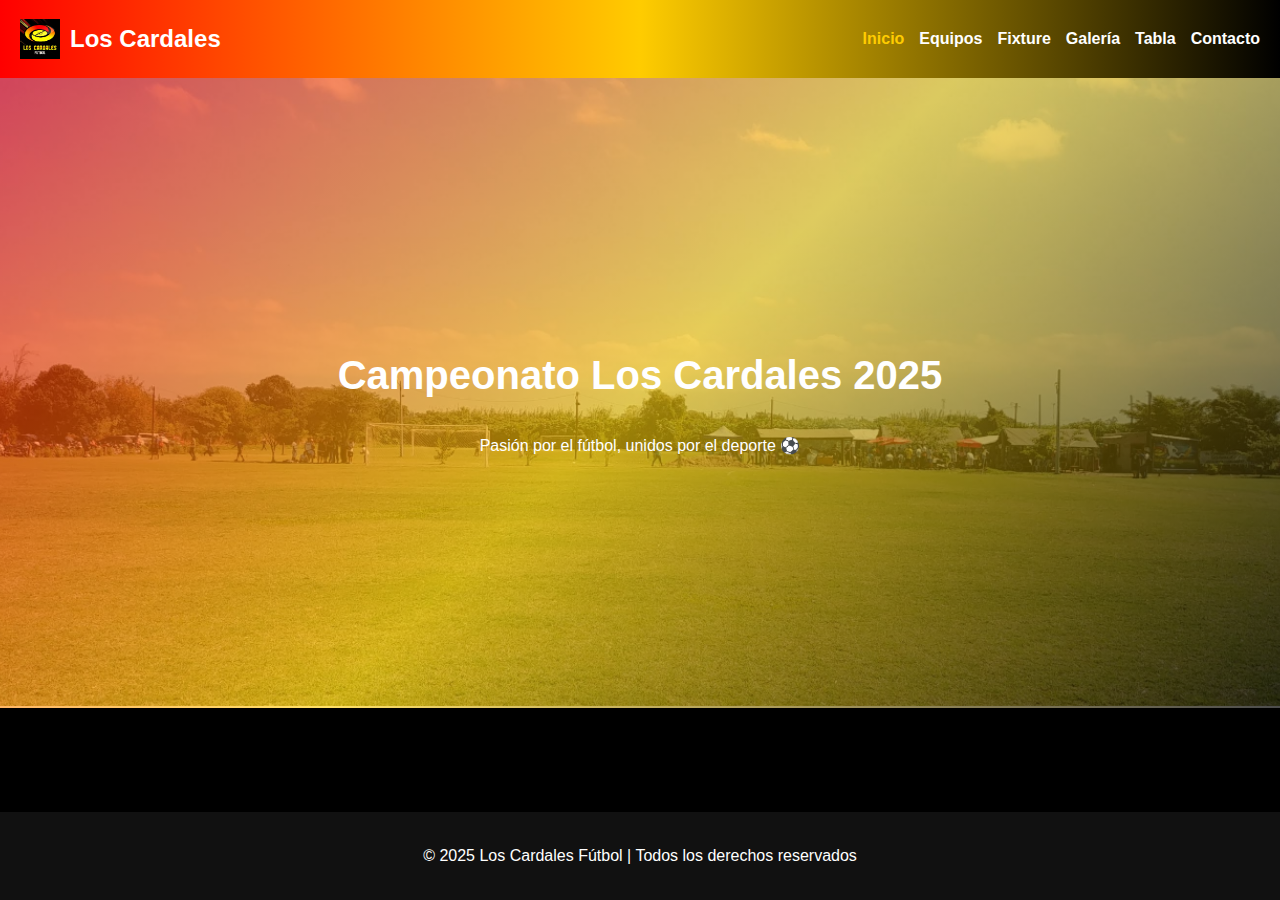
<file: index.html>
<!DOCTYPE html>
<html lang="es">
<head>
  <meta charset="UTF-8">
  <meta name="viewport" content="width=device-width, initial-scale=1.0">
  <title>Inicio | Los Cardales Fútbol</title>
  <link rel="stylesheet" href="./css/estilo.css">
</head>
<body>
  <!-- Header -->
  <header>
    <div class="logo">
      <img src="./img/logo.jpg" alt="Los Cardales Logo">
      <h1>Los Cardales</h1>
    </div>
    <nav>
      <ul class="nav-links">
        <li><a class="active" href="index.html">Inicio</a></li>
        <li><a href="equipos.html">Equipos</a></li>
        <li><a href="fixture.html">Fixture</a></li>
        <li><a href="galeria.html">Galería</a></li>
        <li><a href="posiciones.html">Tabla</a></li>
        <li><a href="contacto.html">Contacto</a></li>
      </ul>
    </nav>
    <div class="menu-toggle" id="menu-toggle">☰</div>
  </header>
  <main>
    <!-- Hero -->
      <section class="hero">
        <h2>Campeonato Los Cardales 2025</h2>
        <p>Pasión por el fútbol, unidos por el deporte ⚽</p>
      </section>
    </main>
  <!-- Footer -->
  <footer>
    <p>© 2025 Los Cardales Fútbol | Todos los derechos reservados</p>
  </footer>

  <script src="js/main.js"></script>
</body>
</html>
</file>
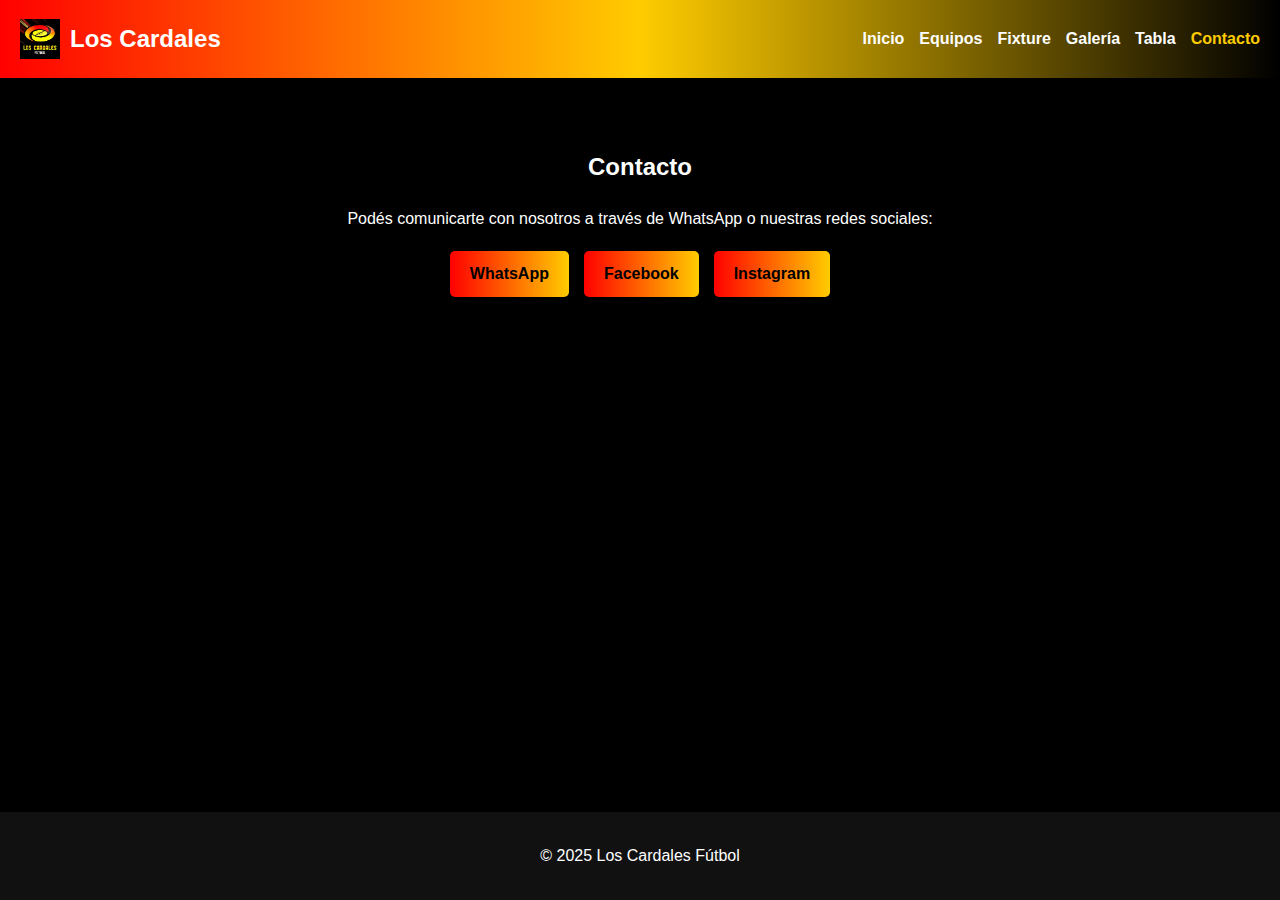
<file: contacto.html>
<!DOCTYPE html>
<html lang="es">
<head>
  <meta charset="UTF-8">
  <meta name="viewport" content="width=device-width, initial-scale=1.0">
  <title>Contacto | Los Cardales Fútbol</title>
  <link rel="stylesheet" href="./css/estilo.css">
</head>
<body>
  <header>
    <div class="logo">
      <img src="./img/logo.jpg" alt="Los Cardales Logo">
      <h1>Los Cardales</h1>
    </div>
    <nav>
      <ul class="nav-links">
        <li><a href="index.html">Inicio</a></li>
        <li><a href="equipos.html">Equipos</a></li>
        <li><a href="fixture.html">Fixture</a></li>
        <li><a href="galeria.html">Galería</a></li>
        <li><a href="posiciones.html">Tabla</a></li>
        <li><a href="contacto.html" class="active">Contacto</a></li>
      </ul>
    </nav>
    <div class="menu-toggle" id="menu-toggle">☰</div>
  </header>
<main>
  <section class="section">
    <h2>Contacto</h2>
    <p>Podés comunicarte con nosotros a través de WhatsApp o nuestras redes sociales:</p>
    <div class="social-links">
      <a href="https://wa.me/XXXXXXXXXX" target="_blank">WhatsApp</a>
      <a href="https://www.facebook.com/loscardalesfutbol" target="_blank">Facebook</a>
      <a href="https://www.instagram.com/loscardalesfut/" target="_blank">Instagram</a>
    </div>
  </section>
</main>
  <footer>
    <p>© 2025 Los Cardales Fútbol</p>
  </footer>
  <script src="js/main.js"></script>
</body>
</html>
</file>
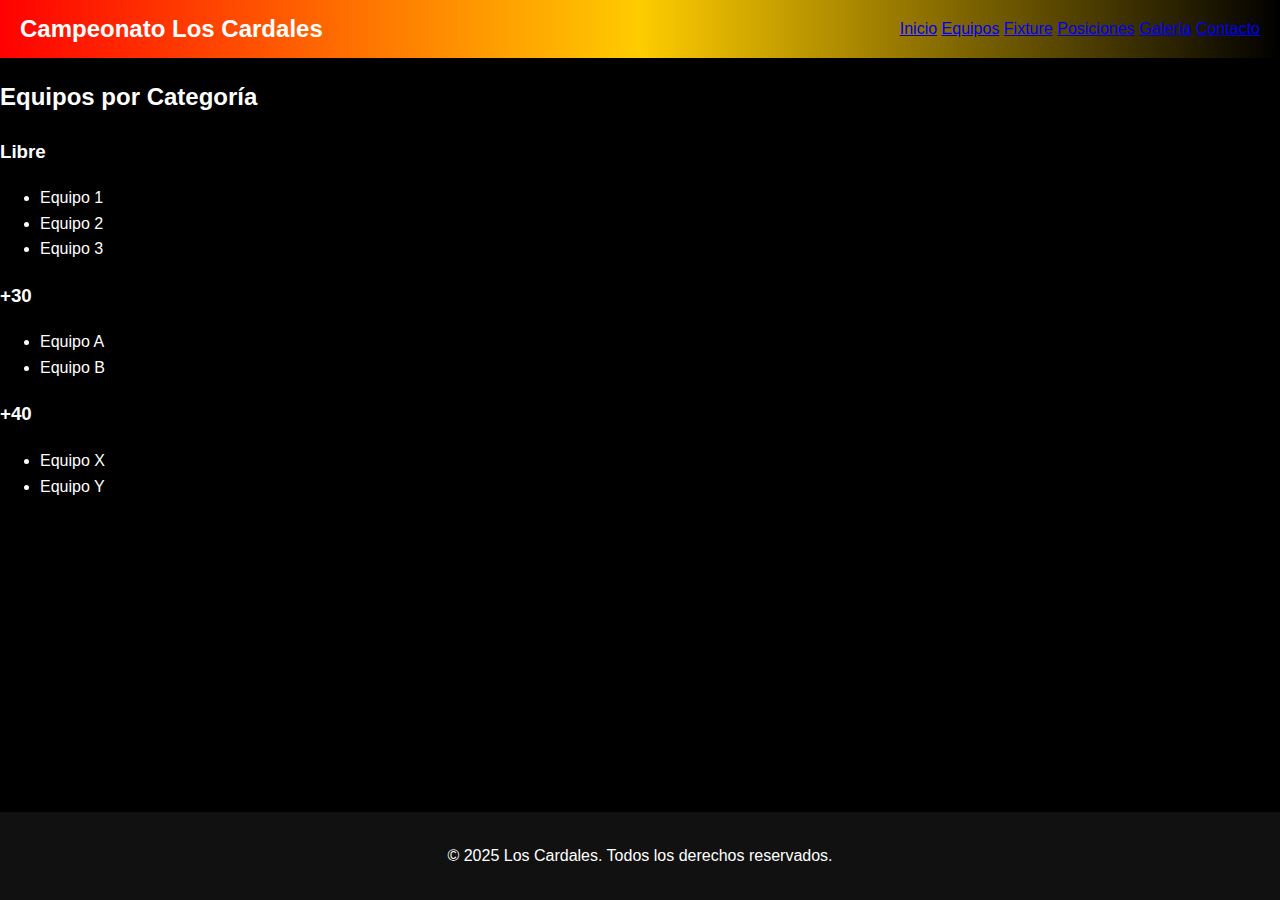
<file: equipos.html>
<!DOCTYPE html>
<html lang="es">
<head>
    <meta charset="UTF-8">
    <title>Equipos | Los Cardales</title>
    <link rel="stylesheet" href="css/estilo.css">
</head>
<body>
    <header>
        <h1>Campeonato Los Cardales</h1>
        <nav>
            <a href="index.html">Inicio</a>
            <a href="equipos.html">Equipos</a>
            <a href="fixture.html">Fixture</a>
            <a href="posiciones.html">Posiciones</a>
            <a href="galeria.html">Galería</a>
            <a href="contacto.html">Contacto</a>
        </nav>
    </header>
    <main>
        <h2>Equipos por Categoría</h2>
        <section>
            <h3>Libre</h3>
            <ul>
                <li>Equipo 1</li>
                <li>Equipo 2</li>
                <li>Equipo 3</li>
            </ul>
        </section>
        <section>
            <h3>+30</h3>
            <ul>
                <li>Equipo A</li>
                <li>Equipo B</li>
            </ul>
        </section>
        <section>
            <h3>+40</h3>
            <ul>
                <li>Equipo X</li>
                <li>Equipo Y</li>
            </ul>
        </section>
    </main>
    <footer>
        <p>&copy; 2025 Los Cardales. Todos los derechos reservados.</p>
    </footer>
</body>
</html>
</file>
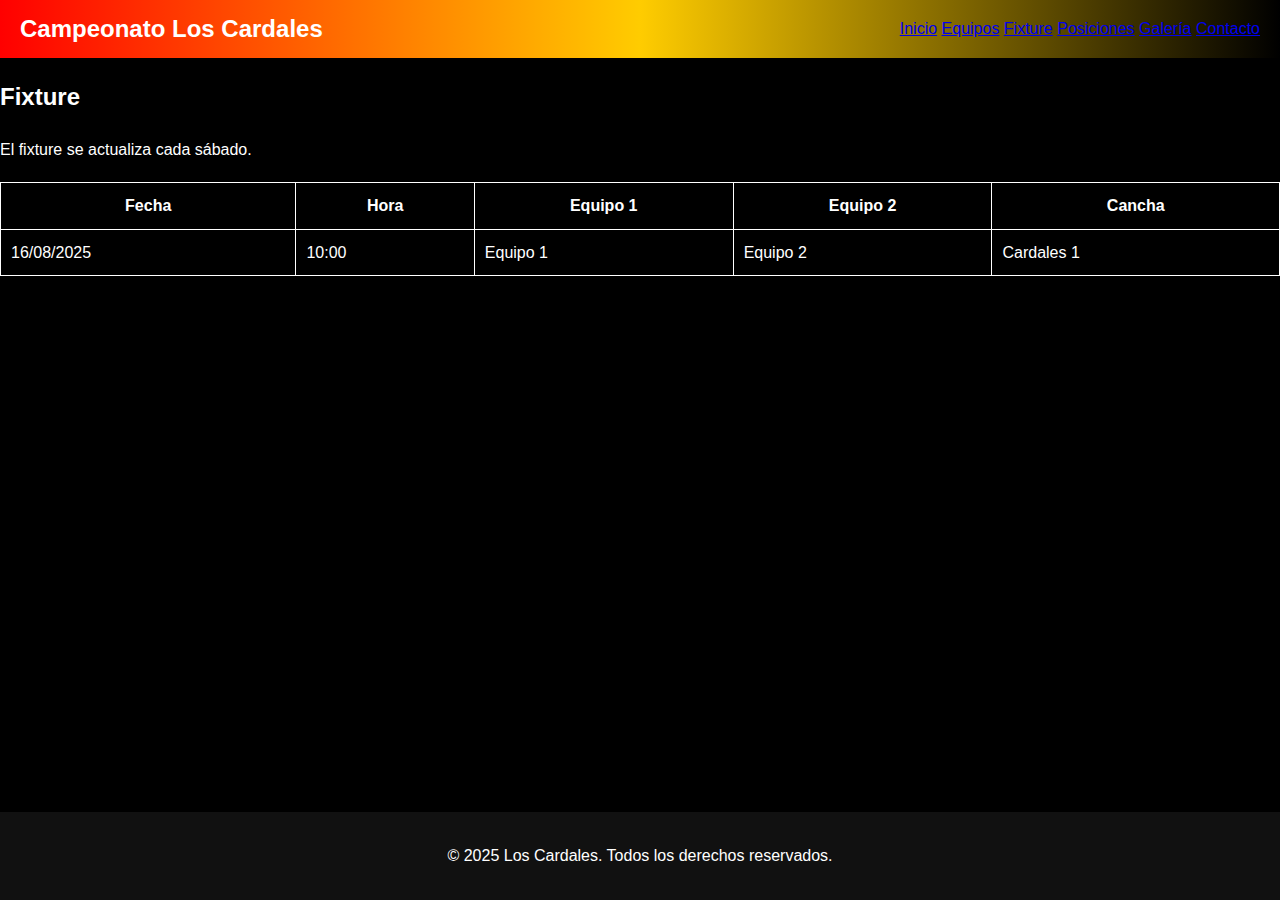
<file: fixture.html>
<!DOCTYPE html>
<html lang="es">
<head>
    <meta charset="UTF-8">
    <title>Fixture | Los Cardales</title>
    <link rel="stylesheet" href="css/estilo.css">
</head>
<body>
    <header>
        <h1>Campeonato Los Cardales</h1>
        <nav>
            <a href="index.html">Inicio</a>
            <a href="equipos.html">Equipos</a>
            <a href="fixture.html">Fixture</a>
            <a href="posiciones.html">Posiciones</a>
            <a href="galeria.html">Galería</a>
            <a href="contacto.html">Contacto</a>
        </nav>
    </header>
    <main>
        <h2>Fixture</h2>
        <p>El fixture se actualiza cada sábado.</p>
        <table>
            <thead>
                <tr>
                    <th>Fecha</th>
                    <th>Hora</th>
                    <th>Equipo 1</th>
                    <th>Equipo 2</th>
                    <th>Cancha</th>
                </tr>
            </thead>
            <tbody>
                <tr>
                    <td>16/08/2025</td>
                    <td>10:00</td>
                    <td>Equipo 1</td>
                    <td>Equipo 2</td>
                    <td>Cardales 1</td>
                </tr>
                <!-- Más filas aquí -->
            </tbody>
        </table>
    </main>
    <footer>
        <p>&copy; 2025 Los Cardales. Todos los derechos reservados.</p>
    </footer>
</body>
</html>
</file>
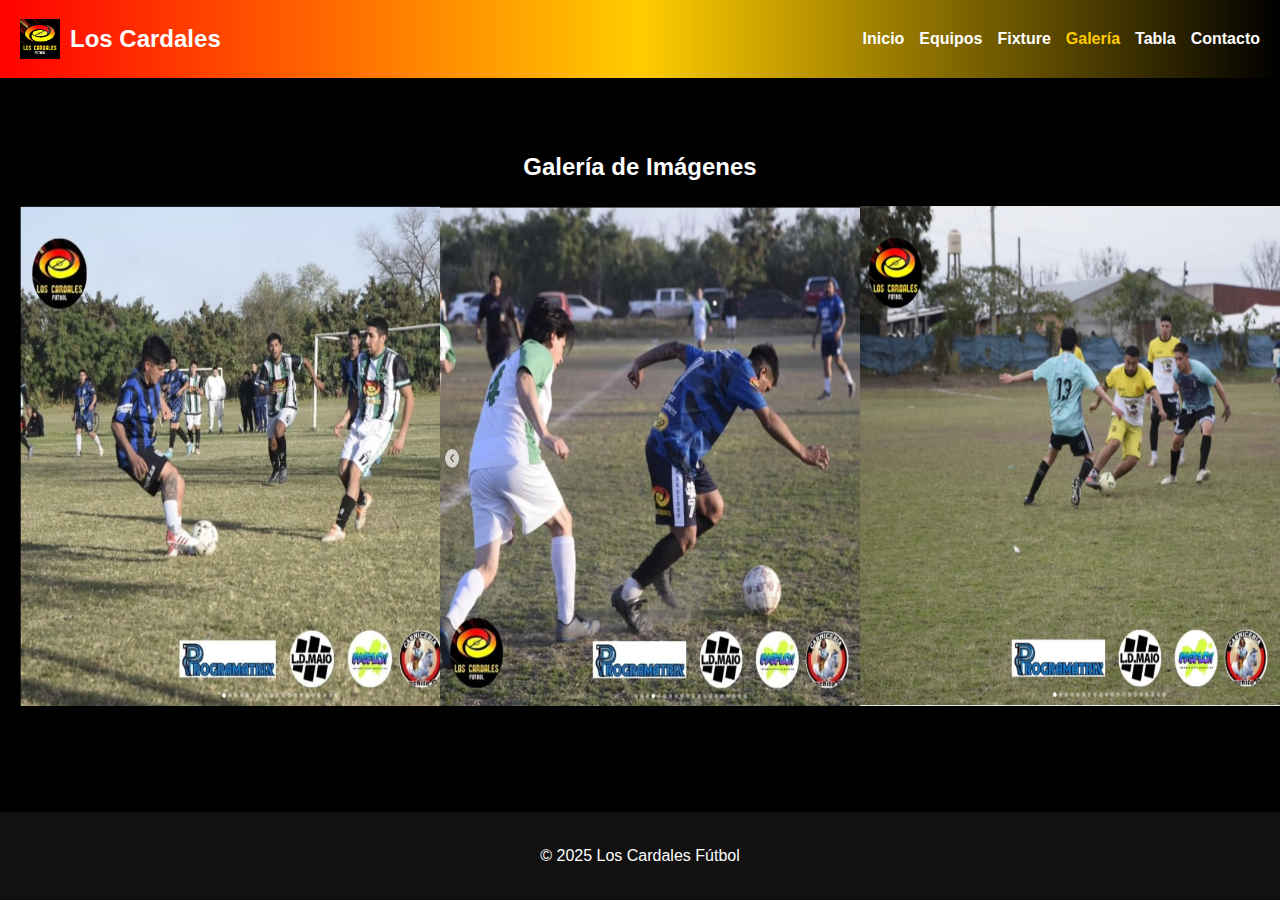
<file: galeria.html>
<!DOCTYPE html>
<html lang="es">
<head>
  <meta charset="UTF-8">
  <meta name="viewport" content="width=device-width, initial-scale=1.0">
  <title>Galería | Los Cardales Fútbol</title>
  <link rel="stylesheet" href="./css/estilo.css">
</head>
<body>
  <header>
    <div class="logo">
      <img src="./img/logo.jpg" alt="Los Cardales Logo">
      <h1>Los Cardales</h1>
    </div>
    <nav>
      <ul class="nav-links">
        <li><a href="index.html">Inicio</a></li>
        <li><a href="equipos.html">Equipos</a></li>
        <li><a href="fixture.html">Fixture</a></li>
        <li><a href="galeria.html" class="active">Galería</a></li>
        <li><a href="posiciones.html">Tabla</a></li>
        <li><a href="contacto.html">Contacto</a></li>
      </ul>
    </nav>
    <div class="menu-toggle" id="menu-toggle">☰</div>
  </header>
<main>
  <section class="section">
    <h2>Galería de Imágenes</h2>
    <div class="grid">
      <img src="img/Post 1.png" alt="Imagen 1" width="500" height="500">
      <img src="img/Post 2.png" alt="Imagen 2" width="500" height="500"> 
      <img src="img/Post 3.png" alt="Imagen 3" width="500" height="500">
    </div>
  </section>
</main>
  <footer>
    <p>© 2025 Los Cardales Fútbol</p>
  </footer>
  <script src="js/main.js"></script>
</body>
</html>
</file>
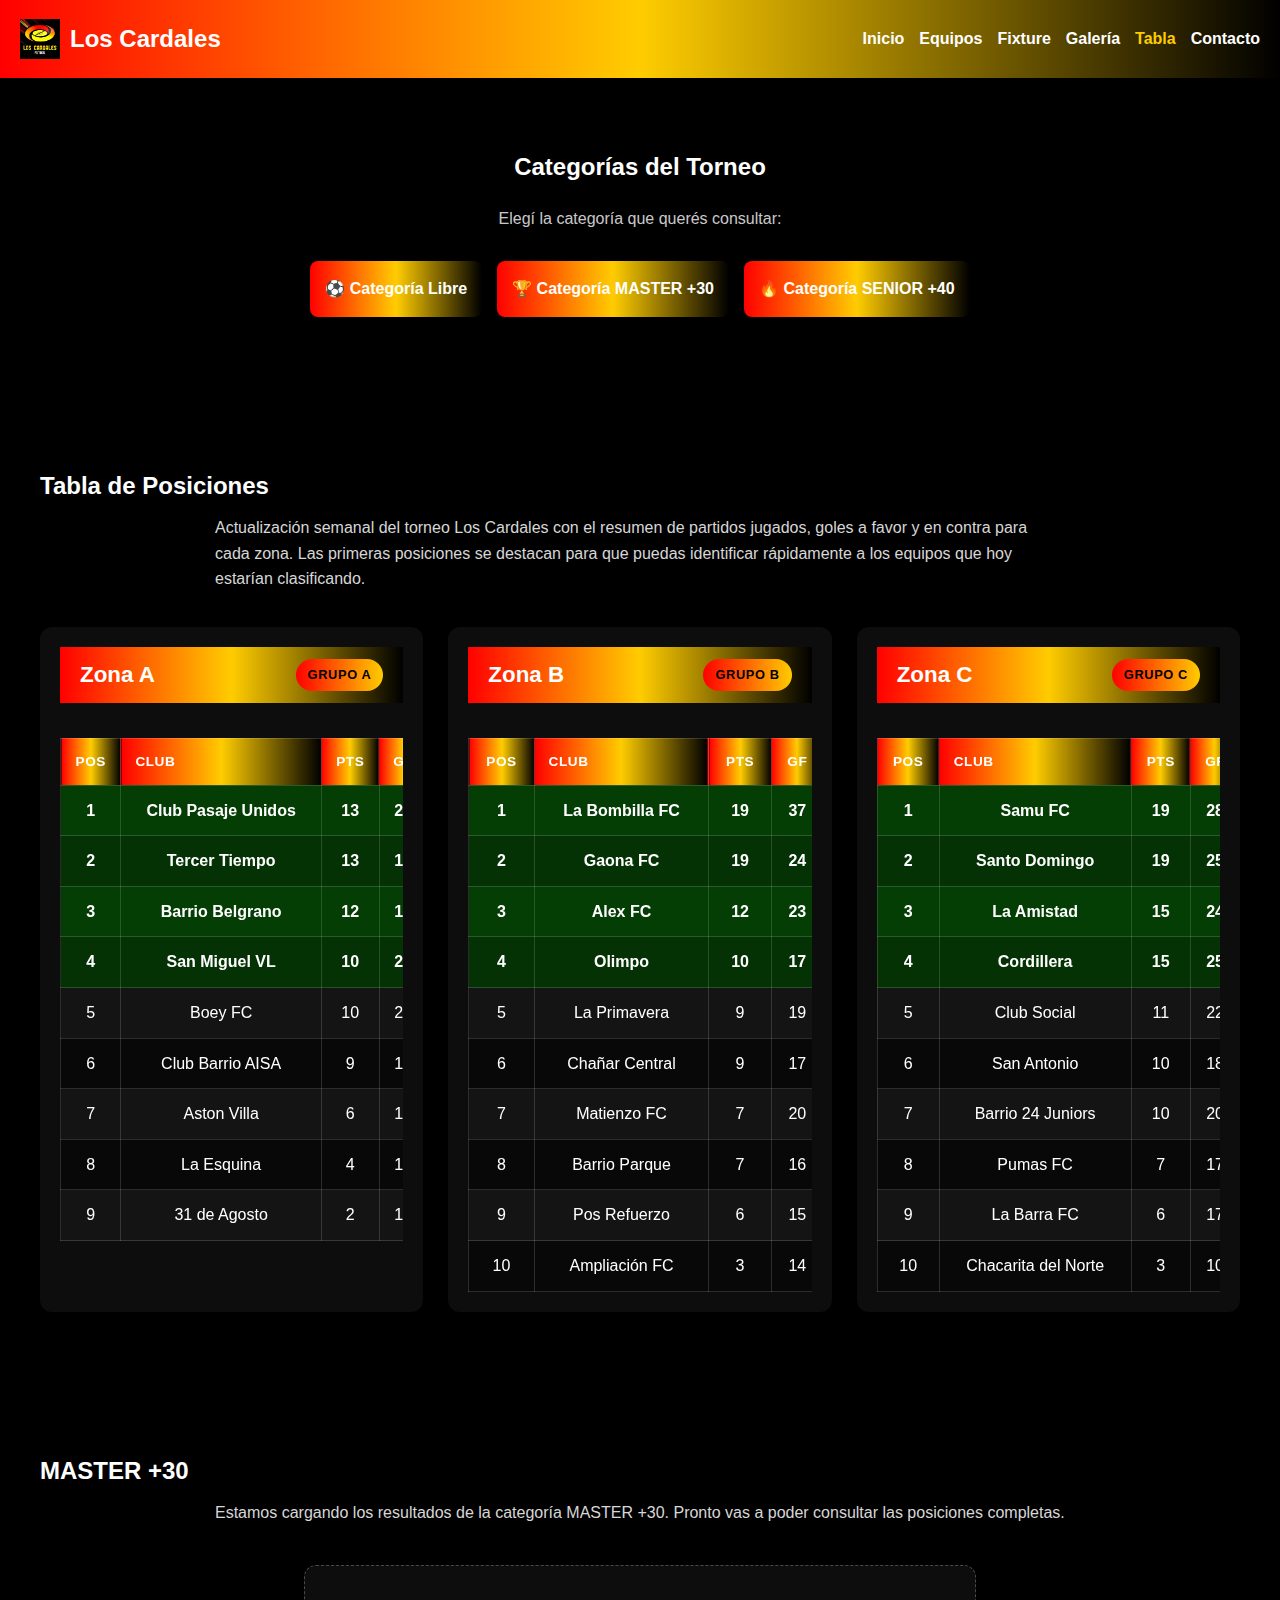
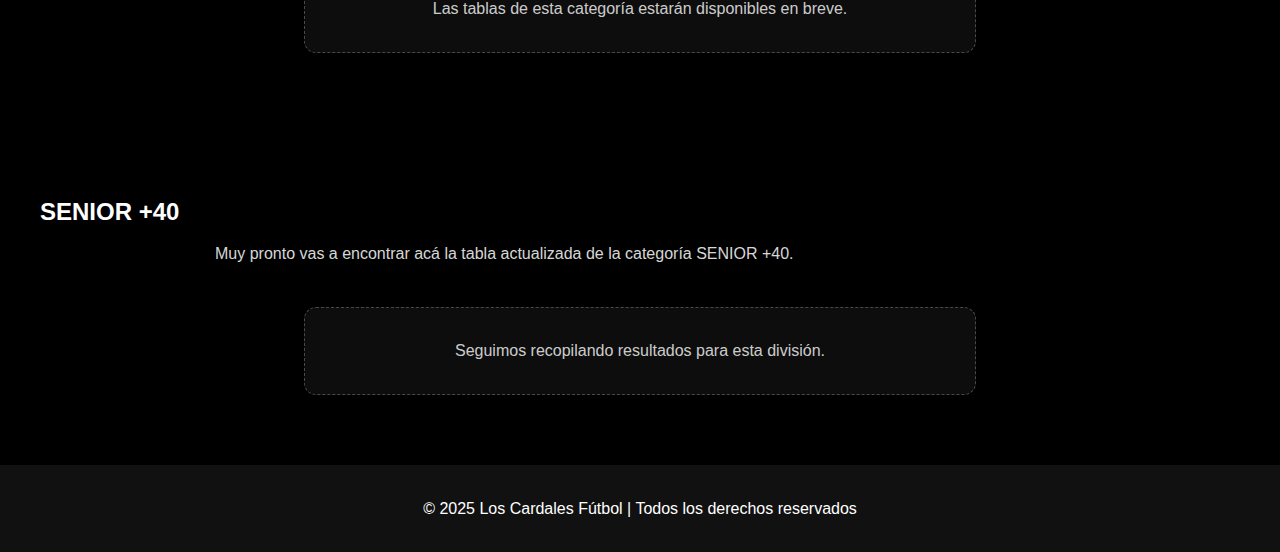
<file: posiciones.html>
<!DOCTYPE html>
<html lang="es">
<head>
  <meta charset="UTF-8">
  <meta name="viewport" content="width=device-width, initial-scale=1.0">
  <title>Tabla de Posiciones | Los Cardales Fútbol</title>
  <link rel="stylesheet" href="./css/estilo.css">
</head>
<body>
  <header>
    <div class="logo">
      <img src="./img/logo.jpg" alt="Los Cardales Logo">
      <h1>Los Cardales</h1>
    </div>
    <nav>
      <ul class="nav-links">
        <li><a href="index.html">Inicio</a></li>
        <li><a href="equipos.html">Equipos</a></li>
        <li><a href="fixture.html">Fixture</a></li>
        <li><a href="galeria.html">Galería</a></li>
        <li><a href="posiciones.html" class="active">Tabla</a></li>
        <li><a href="contacto.html">Contacto</a></li>
      </ul>
    </nav>
    <div class="menu-toggle" id="menu-toggle">☰</div>
  </header>
  <main>
    <section class="section section-categorias">
      <h2>Categorías del Torneo</h2>
      <p>Elegí la categoría que querés consultar:</p>
      <div class="categorias">
        <a href="#tabla-libre" class="btn-categoria">⚽ Categoría Libre</a>
        <a href="#tabla-master30" class="btn-categoria">🏆 Categoría MASTER +30</a>
        <a href="#tabla-senior40" class="btn-categoria">🔥 Categoría SENIOR +40</a>
      </div>
    </section>

    <section id="tabla-libre" class="section section-posiciones">
      <div class="posiciones-intro">
        <h2>Tabla de Posiciones</h2>
        <p>
          Actualización semanal del torneo Los Cardales con el resumen de partidos jugados,
          goles a favor y en contra para cada zona. Las primeras posiciones se destacan para
          que puedas identificar rápidamente a los equipos que hoy estarían clasificando.
        </p>
      </div>
      <div class="zonas-container">
        <article class="zona">
          <header class="zona-encabezado">
            <h3>Zona A</h3>
            <span class="zona-badge">Grupo A</span>
          </header>
          <div class="tabla-wrapper">
            <table class="tabla-posiciones">
              <thead>
                <tr>
                  <th scope="col">Pos</th>
                  <th scope="col" class="col-club">Club</th>
                  <th scope="col">Pts</th>
                  <th scope="col">GF</th>
                  <th scope="col">GC</th>
                  <th scope="col">Dif</th>
                  <th scope="col">PJ</th>
                </tr>
              </thead>
              <tbody>
                <tr class="clasificado">
                  <td>1</td>
                  <td>Club Pasaje Unidos</td>
                  <td>13</td>
                  <td>21</td>
                  <td>9</td>
                  <td>+12</td>
                  <td>6</td>
                </tr>
                <tr class="clasificado">
                  <td>2</td>
                  <td>Tercer Tiempo</td>
                  <td>13</td>
                  <td>19</td>
                  <td>9</td>
                  <td>+10</td>
                  <td>6</td>
                </tr>
                <tr class="clasificado">
                  <td>3</td>
                  <td>Barrio Belgrano</td>
                  <td>12</td>
                  <td>18</td>
                  <td>9</td>
                  <td>+9</td>
                  <td>5</td>
                </tr>
                <tr class="clasificado">
                  <td>4</td>
                  <td>San Miguel VL</td>
                  <td>10</td>
                  <td>24</td>
                  <td>17</td>
                  <td>+7</td>
                  <td>6</td>
                </tr>
                <tr>
                  <td>5</td>
                  <td>Boey FC</td>
                  <td>10</td>
                  <td>20</td>
                  <td>20</td>
                  <td>0</td>
                  <td>6</td>
                </tr>
                <tr>
                  <td>6</td>
                  <td>Club Barrio AISA</td>
                  <td>9</td>
                  <td>16</td>
                  <td>18</td>
                  <td>-2</td>
                  <td>6</td>
                </tr>
                <tr>
                  <td>7</td>
                  <td>Aston Villa</td>
                  <td>6</td>
                  <td>13</td>
                  <td>22</td>
                  <td>-9</td>
                  <td>5</td>
                </tr>
                <tr>
                  <td>8</td>
                  <td>La Esquina</td>
                  <td>4</td>
                  <td>10</td>
                  <td>20</td>
                  <td>-10</td>
                  <td>6</td>
                </tr>
                <tr>
                  <td>9</td>
                  <td>31 de Agosto</td>
                  <td>2</td>
                  <td>15</td>
                  <td>26</td>
                  <td>-11</td>
                  <td>6</td>
                </tr>
              </tbody>
            </table>
          </div>
        </article>
        <article class="zona">
          <header class="zona-encabezado">
            <h3>Zona B</h3>
            <span class="zona-badge">Grupo B</span>
          </header>
          <div class="tabla-wrapper">
            <table class="tabla-posiciones">
              <thead>
                <tr>
                  <th scope="col">Pos</th>
                  <th scope="col" class="col-club">Club</th>
                  <th scope="col">Pts</th>
                  <th scope="col">GF</th>
                  <th scope="col">GC</th>
                  <th scope="col">Dif</th>
                  <th scope="col">PJ</th>
                </tr>
              </thead>
              <tbody>
                <tr class="clasificado">
                  <td>1</td>
                  <td>La Bombilla FC</td>
                  <td>19</td>
                  <td>37</td>
                  <td>9</td>
                  <td>+28</td>
                  <td>7</td>
                </tr>
                <tr class="clasificado">
                  <td>2</td>
                  <td>Gaona FC</td>
                  <td>19</td>
                  <td>24</td>
                  <td>8</td>
                  <td>+16</td>
                  <td>7</td>
                </tr>
                <tr class="clasificado">
                  <td>3</td>
                  <td>Alex FC</td>
                  <td>12</td>
                  <td>23</td>
                  <td>24</td>
                  <td>-1</td>
                  <td>7</td>
                </tr>
                <tr class="clasificado">
                  <td>4</td>
                  <td>Olimpo</td>
                  <td>10</td>
                  <td>17</td>
                  <td>18</td>
                  <td>-1</td>
                  <td>7</td>
                </tr>
                <tr>
                  <td>5</td>
                  <td>La Primavera</td>
                  <td>9</td>
                  <td>19</td>
                  <td>25</td>
                  <td>-6</td>
                  <td>7</td>
                </tr>
                <tr>
                  <td>6</td>
                  <td>Chañar Central</td>
                  <td>9</td>
                  <td>17</td>
                  <td>26</td>
                  <td>-9</td>
                  <td>7</td>
                </tr>
                <tr>
                  <td>7</td>
                  <td>Matienzo FC</td>
                  <td>7</td>
                  <td>20</td>
                  <td>26</td>
                  <td>-6</td>
                  <td>7</td>
                </tr>
                <tr>
                  <td>8</td>
                  <td>Barrio Parque</td>
                  <td>7</td>
                  <td>16</td>
                  <td>27</td>
                  <td>-11</td>
                  <td>7</td>
                </tr>
                <tr>
                  <td>9</td>
                  <td>Pos Refuerzo</td>
                  <td>6</td>
                  <td>15</td>
                  <td>29</td>
                  <td>-14</td>
                  <td>7</td>
                </tr>
                <tr>
                  <td>10</td>
                  <td>Ampliación FC</td>
                  <td>3</td>
                  <td>14</td>
                  <td>38</td>
                  <td>-24</td>
                  <td>7</td>
                </tr>
              </tbody>
            </table>
          </div>
        </article>
        <article class="zona">
          <header class="zona-encabezado">
            <h3>Zona C</h3>
            <span class="zona-badge">Grupo C</span>
          </header>
          <div class="tabla-wrapper">
            <table class="tabla-posiciones">
              <thead>
                <tr>
                  <th scope="col">Pos</th>
                  <th scope="col" class="col-club">Club</th>
                  <th scope="col">Pts</th>
                  <th scope="col">GF</th>
                  <th scope="col">GC</th>
                  <th scope="col">Dif</th>
                  <th scope="col">PJ</th>
                </tr>
              </thead>
              <tbody>
                <tr class="clasificado">
                  <td>1</td>
                  <td>Samu FC</td>
                  <td>19</td>
                  <td>28</td>
                  <td>9</td>
                  <td>+19</td>
                  <td>7</td>
                </tr>
                <tr class="clasificado">
                  <td>2</td>
                  <td>Santo Domingo</td>
                  <td>19</td>
                  <td>25</td>
                  <td>11</td>
                  <td>+14</td>
                  <td>7</td>
                </tr>
                <tr class="clasificado">
                  <td>3</td>
                  <td>La Amistad</td>
                  <td>15</td>
                  <td>24</td>
                  <td>13</td>
                  <td>+11</td>
                  <td>7</td>
                </tr>
                <tr class="clasificado">
                  <td>4</td>
                  <td>Cordillera</td>
                  <td>15</td>
                  <td>25</td>
                  <td>16</td>
                  <td>+9</td>
                  <td>7</td>
                </tr>
                <tr>
                  <td>5</td>
                  <td>Club Social</td>
                  <td>11</td>
                  <td>22</td>
                  <td>26</td>
                  <td>-4</td>
                  <td>7</td>
                </tr>
                <tr>
                  <td>6</td>
                  <td>San Antonio</td>
                  <td>10</td>
                  <td>18</td>
                  <td>18</td>
                  <td>0</td>
                  <td>7</td>
                </tr>
                <tr>
                  <td>7</td>
                  <td>Barrio 24 Juniors</td>
                  <td>10</td>
                  <td>20</td>
                  <td>23</td>
                  <td>-3</td>
                  <td>7</td>
                </tr>
                <tr>
                  <td>8</td>
                  <td>Pumas FC</td>
                  <td>7</td>
                  <td>17</td>
                  <td>19</td>
                  <td>-2</td>
                  <td>7</td>
                </tr>
                <tr>
                  <td>9</td>
                  <td>La Barra FC</td>
                  <td>6</td>
                  <td>17</td>
                  <td>24</td>
                  <td>-7</td>
                  <td>7</td>
                </tr>
                <tr>
                  <td>10</td>
                  <td>Chacarita del Norte</td>
                  <td>3</td>
                  <td>10</td>
                  <td>27</td>
                  <td>-17</td>
                  <td>7</td>
                </tr>
              </tbody>
            </table>
          </div>
        </article>
      </div>
    </section>

    <section id="tabla-master30" class="section section-posiciones">
      <div class="posiciones-intro">
        <h2>MASTER +30</h2>
        <p>Estamos cargando los resultados de la categoría MASTER +30. Pronto vas a poder consultar las posiciones completas.</p>
      </div>
      <div class="tabla-placeholder">
        <p>Las tablas de esta categoría estarán disponibles en breve.</p>
      </div>
    </section>

    <section id="tabla-senior40" class="section section-posiciones">
      <div class="posiciones-intro">
        <h2>SENIOR +40</h2>
        <p>Muy pronto vas a encontrar acá la tabla actualizada de la categoría SENIOR +40.</p>
      </div>
      <div class="tabla-placeholder">
        <p>Seguimos recopilando resultados para esta división.</p>
      </div>
    </section>
  </main>
  <footer>
    <p>© 2025 Los Cardales Fútbol | Todos los derechos reservados</p>
  </footer>
  <script src="js/main.js"></script>
</body>
</html>
</file>
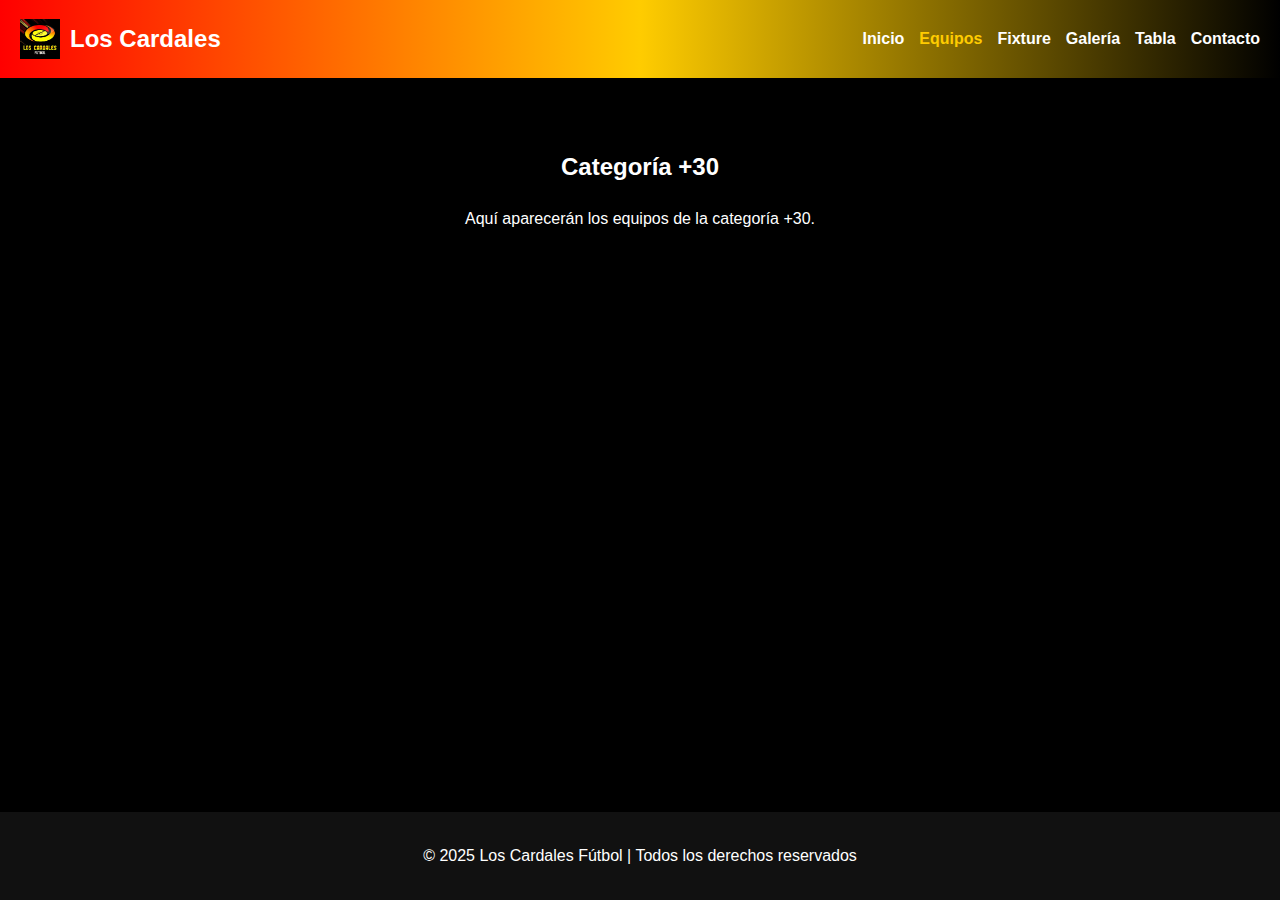
<file: Equipos/mas30.html>
<!DOCTYPE html>
<html lang="es">
<head>
  <meta charset="UTF-8">
  <meta name="viewport" content="width=device-width, initial-scale=1.0">
  <title>Categoría +30 | Los Cardales</title>
  <link rel="stylesheet" href="../css/estilo.css">
</head>
<body>
  <!-- Header -->
  <header>
    <div class="logo">
      <img src="../img/logo.jpg" alt="Los Cardales Logo">
      <h1>Los Cardales</h1>
    </div>
    <nav>
      <ul class="nav-links">
        <li><a href="../index.html">Inicio</a></li>
        <li><a href="../equipos.html" class="active">Equipos</a></li>
        <li><a href="../fixture.html">Fixture</a></li>
        <li><a href="../galeria.html">Galería</a></li>
        <li><a href="../posiciones.html">Tabla</a></li>
        <li><a href="../contacto.html">Contacto</a></li>
      </ul>
    </nav>
    <div class="menu-toggle" id="menu-toggle">☰</div>
  </header>

  <!-- Contenido -->
  <main>
    <section class="section">
      <h2>Categoría +30</h2>
      <p>Aquí aparecerán los equipos de la categoría +30.</p>
    </section>
  </main>

  <!-- Footer -->
  <footer>
    <p>© 2025 Los Cardales Fútbol | Todos los derechos reservados</p>
  </footer>

  <script src="../js/main.js"></script>
</body>
</html>
</file>
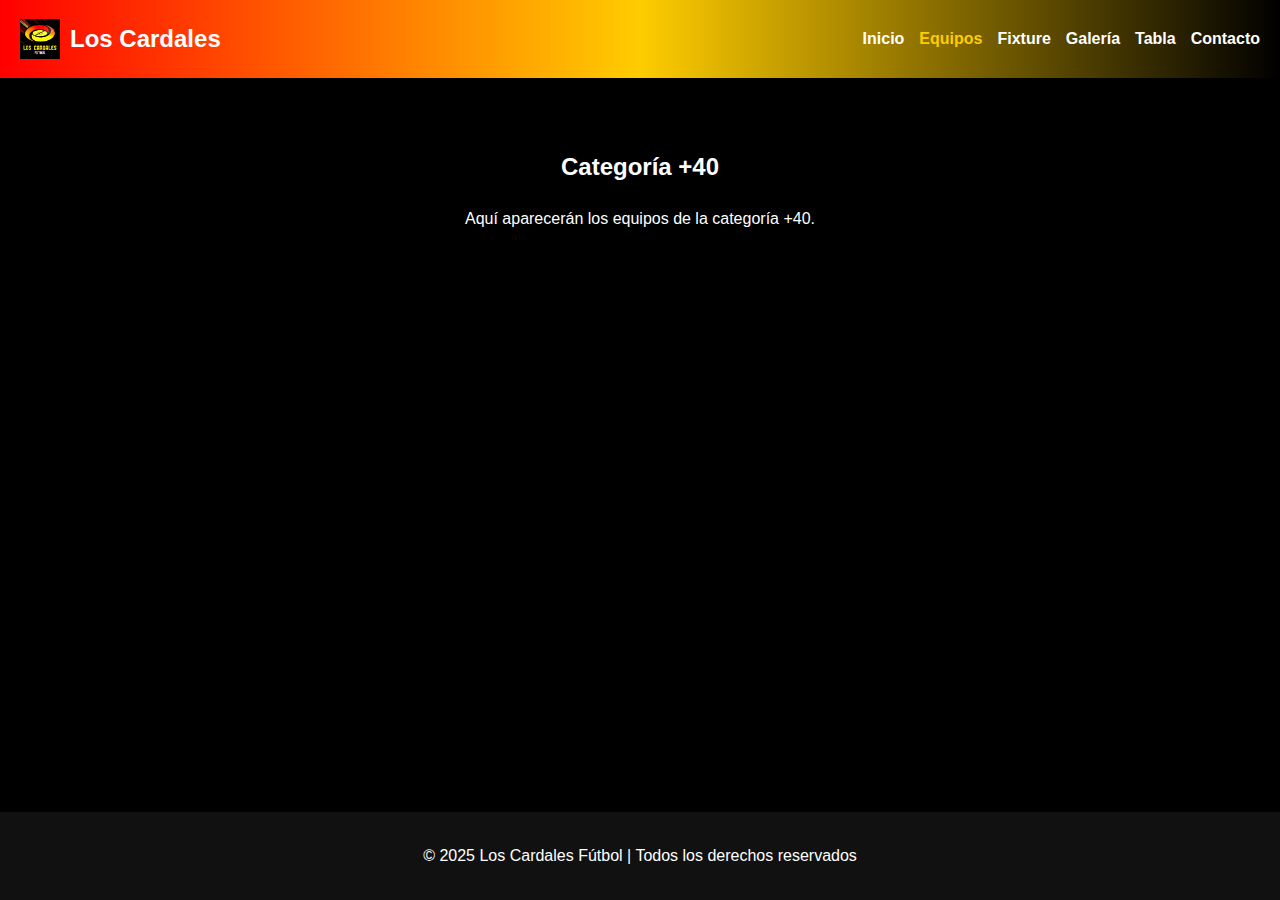
<file: Equipos/mas40.html>
<!DOCTYPE html>
<html lang="es">
<head>
  <meta charset="UTF-8">
  <meta name="viewport" content="width=device-width, initial-scale=1.0">
  <title>Categoría +40 | Los Cardales</title>
  <link rel="stylesheet" href="../css/estilo.css">
</head>
<body>
  <!-- Header -->
  <header>
    <div class="logo">
      <img src="../img/logo.jpg" alt="Los Cardales Logo">
      <h1>Los Cardales</h1>
    </div>
    <nav>
      <ul class="nav-links">
        <li><a href="../index.html">Inicio</a></li>
        <li><a href="../equipos.html" class="active">Equipos</a></li>
        <li><a href="../fixture.html">Fixture</a></li>
        <li><a href="../galeria.html">Galería</a></li>
        <li><a href="../posiciones.html">Tabla</a></li>
        <li><a href="../contacto.html">Contacto</a></li>
      </ul>
    </nav>
    <div class="menu-toggle" id="menu-toggle">☰</div>
  </header>

  <!-- Contenido -->
  <main>
    <section class="section">
      <h2>Categoría +40</h2>
      <p>Aquí aparecerán los equipos de la categoría +40.</p>
    </section>
  </main>

  <!-- Footer -->
  <footer>
    <p>© 2025 Los Cardales Fútbol | Todos los derechos reservados</p>
  </footer>

  <script src="../js/main.js"></script>
</body>
</html>
</file>
<file: css/estilo.css>
/* Estilos generales */
body {
  margin: 0;
  font-family: Arial, sans-serif;
  background: #000;
  color: #fff;
  line-height: 1.6;
}

/* Header */
header {
  display: flex;
  justify-content: space-between;
  align-items: center;
  background: linear-gradient(90deg, #ff0000, #ffcc00, #000);
  padding: 10px 20px;
  position: sticky;
  top: 0;
  z-index: 1000;
}

header h1 {
  margin: 0;
  font-size: 1.5rem;
}

.nav-links {
  list-style: none;
  display: flex;
  gap: 15px;
}

.nav-links a {
  text-decoration: none;
  color: #fff;
  font-weight: bold;
}

.menu-toggle {
  display: none;
  font-size: 1.5rem;
  cursor: pointer;
}


.hero h2 {
  font-size: 2.5rem;
  margin-bottom: 10px;
}

/* Secciones */
.section {
  padding: 50px 20px;
  text-align: center;
}

.grid {
  display: grid;
  grid-template-columns: repeat(auto-fit, minmax(200px, 1fr));
  gap: 20px;
  margin-top: 20px;
}

.card {
  background: rgba(255, 255, 255, 0.1);
  padding: 20px;
  border-radius: 8px;
}

/* Tablas */
table {
  width: 100%;
  border-collapse: collapse;
  margin-top: 20px;
}

table th, table td {
  border: 1px solid #fff;
  padding: 10px;
}

/* Contacto */
.social-links {
  display: flex;
  justify-content: center;
  gap: 15px;
  margin-top: 20px;
}

.social-links a {
  background: linear-gradient(90deg, #ff0000, #ffcc00);
  padding: 10px 20px;
  border-radius: 5px;
  color: #000;
  font-weight: bold;
  text-decoration: none;
}

/* Footer */
footer {
  text-align: center;
  padding: 15px;
  background: #111;
  margin-top: 20px;
}

/* Responsive */
@media (max-width: 768px) {
  .nav-links {
    display: none;
    flex-direction: column;
    background: #000;
    position: absolute;
    top: 60px;
    right: 0;
    width: 200px;
    padding: 10px;
  }

  .nav-links.active {
    display: flex;
  }

  .menu-toggle {
    display: block;
  }
}
/* Logo en el header */
.logo {
  display: flex;
  align-items: center;
  gap: 10px;
}

.logo img {
  height: 40px;
  width: auto;
}

/* Hero con imagen de fondo y degradado */
.hero {
  height: 70vh;
  display: flex;
  flex-direction: column;
  justify-content: center;
  align-items: center;

  /* Degradado + imagen */
  background: 
    linear-gradient(135deg, rgba(255,0,0,0.6), rgba(255,204,0,0.6), rgba(0,0,0,0.7)),
    url("../img/fondo-inicio.png") center/cover no-repeat;

  text-align: center;
  color: #fff;
}
/* Menú Desktop */
.nav-links {
  list-style: none;
  display: flex;
  gap: 15px;
}

.nav-links a {
  text-decoration: none;
  color: #fff;
  font-weight: bold;
  transition: color 0.3s;
}

.nav-links a:hover,
.nav-links a.active {
  color: #ffcc00;
}

/* Botón hamburguesa oculto en PC */
.menu-toggle {
  display: none;
  font-size: 1.8rem;
  cursor: pointer;
  color: #fff;
}

/* Menú en Mobile */
@media (max-width: 768px) {
  .nav-links {
    display: none;
    flex-direction: column;
    background: #111;
    position: absolute;
    top: 60px;
    right: 0;
    width: 200px;
    padding: 15px;
    border-radius: 0 0 0 10px;
  }

  .nav-links.active {
    display: flex;
  }

  .menu-toggle {
    display: block;
  }
}
/* Estructura general para que el footer quede abajo */
html, body {
  height: 100%;               /* que ocupe toda la pantalla */
  display: flex;
  flex-direction: column;     /* apilar header, main y footer */
}

/* Contenido principal que se expande */
main {
  flex: 1;                    /* ocupa el espacio disponible */
}
/* Botones de categorías */
.categorias {
  display: flex;
  flex-direction: column;
  gap: 15px;
  max-width: 300px;
  margin: 30px auto;
}

.btn-categoria {
  display: block;
  text-align: center;
  padding: 15px;
  background: linear-gradient(90deg, #ff0000, #ffcc00, #000);
  color: #fff;
  text-decoration: none;
  font-weight: bold;
  border-radius: 8px;
  transition: transform 0.2s, opacity 0.2s;
}

.btn-categoria:hover {
  transform: scale(1.05);
  opacity: 0.9;
}

.section-categorias {
  max-width: 900px;
  margin: 0 auto;
}

.section-categorias p {
  margin: 10px auto 0;
  max-width: 520px;
  color: rgba(255, 255, 255, 0.8);
}

.section-posiciones + .section-posiciones {
  margin-top: 20px;
}

.tabla-placeholder {
  margin: 40px auto 0;
  padding: 30px 25px;
  max-width: 620px;
  text-align: center;
  background: rgba(255, 255, 255, 0.05);
  border-radius: 12px;
  border: 1px dashed rgba(255, 255, 255, 0.25);
  color: rgba(255, 255, 255, 0.8);
}

.tabla-placeholder p {
  margin: 0;
}

@media (min-width: 768px) {
  .section-categorias .categorias {
    flex-direction: row;
    justify-content: center;
    max-width: none;
  }
}
/* Tablas de equipos */
.tabla-equipos {
  width: 100%;
  border-collapse: collapse;
  margin-top: 20px;
  background: rgba(255,255,255,0.05);
  border-radius: 8px;
  overflow: hidden;
}

.tabla-equipos th, 
.tabla-equipos td {
  border: 1px solid rgba(255,255,255,0.2);
  padding: 12px;
  text-align: center;
  color: #fff;
}

.tabla-equipos th {
  background: linear-gradient(90deg, #ff0000, #ffcc00, #000);
  color: #fff;
  font-weight: bold;
}

.tabla-equipos tr:nth-child(even) {
  background: rgba(255,255,255,0.08);
}

.tabla-equipos .escudo {
  width: 40px;
  height: auto;
}


/* Tabla de posiciones */
.section-posiciones {
  max-width: 1200px;
  margin: 0 auto;
  text-align: left;
}

.section-posiciones h2 {
  margin-bottom: 10px;
}

.posiciones-intro p {
  margin: 0 auto;
  max-width: 850px;
  color: rgba(255, 255, 255, 0.85);
}

.zonas-container {
  display: grid;
  grid-template-columns: repeat(auto-fit, minmax(320px, 1fr));
  gap: 25px;
  margin-top: 35px;
}

.zona {
  background: rgba(255, 255, 255, 0.05);
  border-radius: 12px;
  padding: 20px;
  box-shadow: 0 10px 25px rgba(0, 0, 0, 0.25);
  backdrop-filter: blur(4px);
}

.zona-encabezado {
  display: flex;
  justify-content: space-between;
  align-items: center;
  margin-bottom: 15px;
}

.zona-encabezado h3 {
  margin: 0;
  font-size: 1.4rem;
}

.zona-badge {
  display: inline-block;
  padding: 6px 12px;
  border-radius: 999px;
  background: linear-gradient(90deg, #ff0000, #ffcc00);
  color: #000;
  font-weight: bold;
  font-size: 0.8rem;
  text-transform: uppercase;
  letter-spacing: 0.05em;
}

.tabla-wrapper {
  overflow-x: auto;
}

.tabla-posiciones {
  width: 100%;
  min-width: 520px;
  border-collapse: collapse;
  background: rgba(0, 0, 0, 0.35);
}

.tabla-posiciones th,
.tabla-posiciones td {
  padding: 12px 10px;
  text-align: center;
  border: 1px solid rgba(255, 255, 255, 0.15);
}

.tabla-posiciones thead th {
  background: linear-gradient(90deg, #ff0000, #ffcc00, #000);
  color: #fff;
  text-transform: uppercase;
  font-size: 0.85rem;
  letter-spacing: 0.04em;
}

.tabla-posiciones tbody tr:nth-child(odd) {
  background: rgba(255, 255, 255, 0.05);
}

.tabla-posiciones tbody tr:hover {
  background: rgba(255, 204, 0, 0.2);
  transition: background 0.2s ease;
}

.tabla-posiciones .col-club {
  text-align: left;
  padding-left: 14px;
}

.tabla-posiciones .clasificado {
  background: rgba(0, 128, 0, 0.35);
}

.tabla-posiciones .clasificado:nth-child(odd) {
  background: rgba(0, 128, 0, 0.45);
}

.tabla-posiciones .clasificado td {
  font-weight: bold;
}

@media (max-width: 768px) {
  .section-posiciones {
    text-align: center;
  }

  .tabla-posiciones {
    min-width: 480px;
  }

  .tabla-posiciones .col-club {
    text-align: left;
  }
}
</file>
